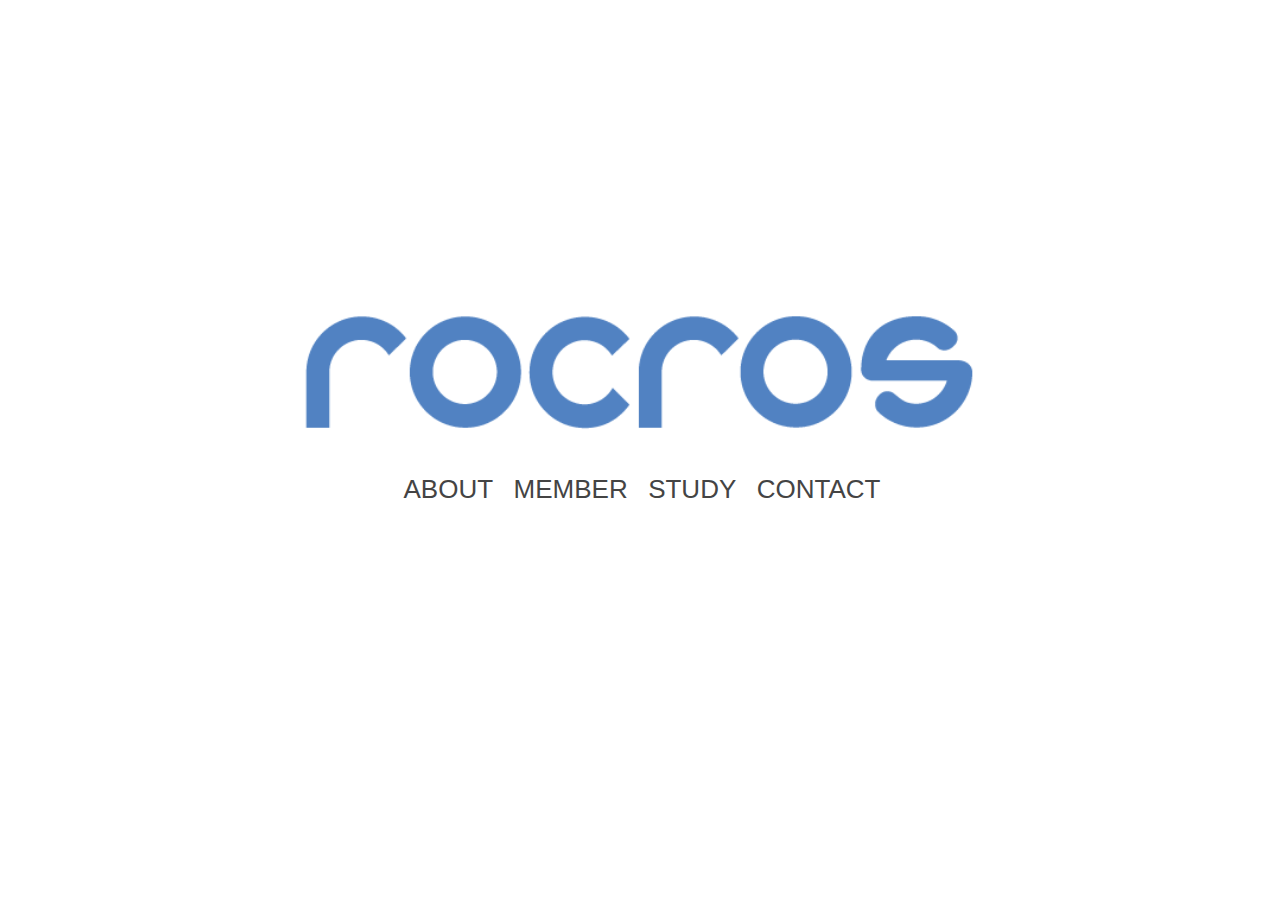
<file: public/index.html>
<!DOCTYPE html>
<html lang="ja">
  <head>
    <meta charset="utf-8">
    <meta name="viewport" content="width=device-width, initial-scale=1.0">
    <title>rocros</title>
    <!-- Bootstrap core CSS -->
    <link href="bootstrap/css/bootstrap.css" rel="stylesheet">
    <!-- styles -->
    <link href="bootstrap/css/main.css" rel="stylesheet">
    <!-- JS -->
    <script src="https://code.jquery.com/jquery-1.10.2.min.js"></script>
    <script src="bootstrap/js/bootstrap.js"></script>
  </head>
  <body>
    <div id="top">
      <div class="container">
        <div class="row">
          <div class="col-lg-8 col-lg-offset-2 centered">
            <h1>
              <img class="resize" src="bootstrap/img/rocroslogo.png" alt="rocros">
            </h1>
            <ul class="centered">
              <li>
                <a href="./about.html">ABOUT</a>
              </li>
              <li>
                <a href="./member.html">MEMBER</a>
              </li>
              <li>
                <a href="./study.html">STUDY</a>
              </li>
              <li>
                <a href="./contact.html">CONTACT</a>
              </li>
            </ul>
          </div>
          <!-- /col-lg-8 -->
        </div>
        <!-- /row -->
      </div>
      <!-- /container -->
    </div>
    <!-- /top -->
  </body>
</html>
</file>
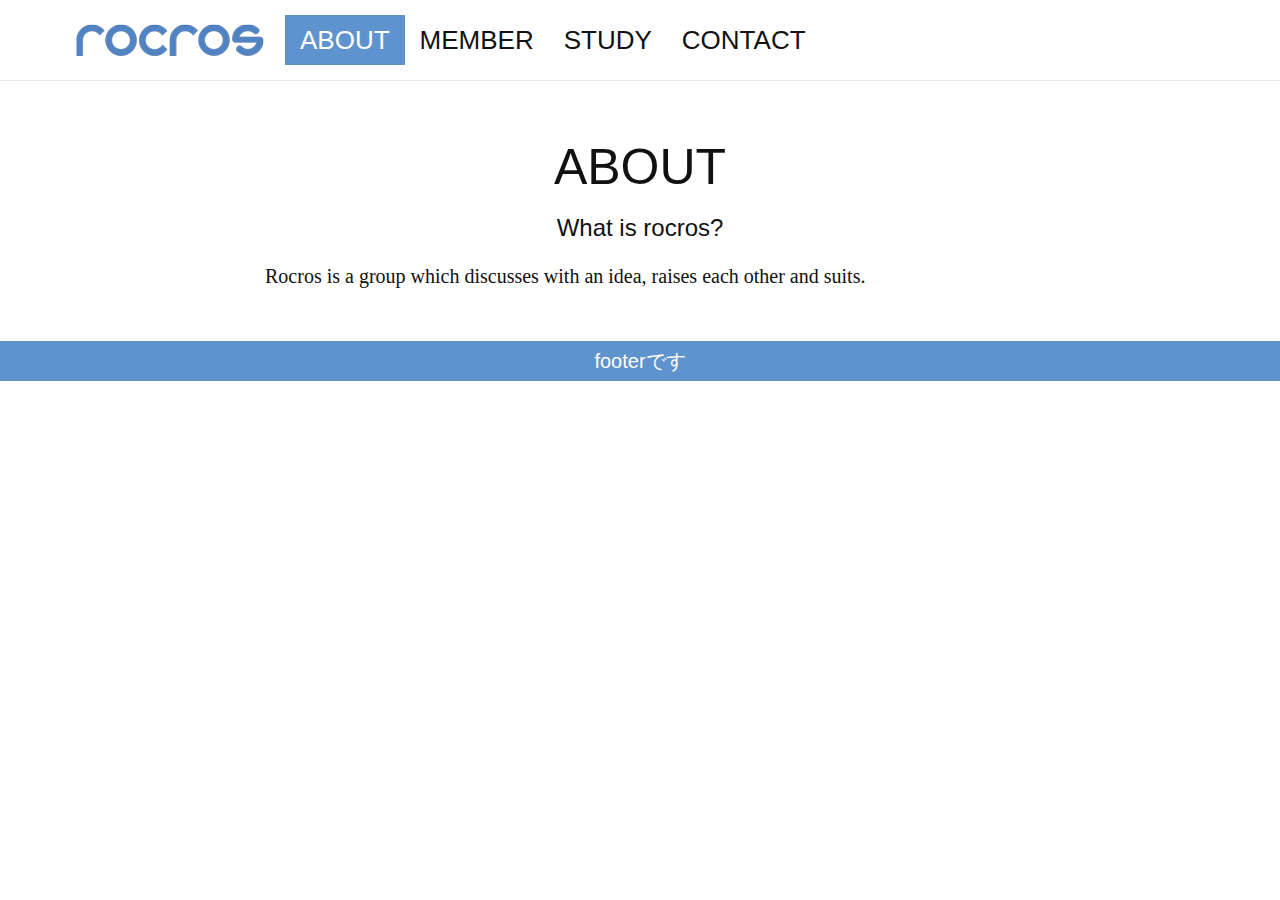
<file: public/about.html>
<!DOCTYPE html>
<html lang="ja">
  <head>
    <meta charset="utf-8">
    <meta name="viewport" content="width=device-width, initial-scale=1.0">
    <title>rocros</title>
    <!-- Bootstrap core CSS -->
    <link href="bootstrap/css/bootstrap.css" rel="stylesheet">
    <!-- styles -->
    <link href="bootstrap/css/main.css" rel="stylesheet">
    <!-- JS -->
    <script src="https://code.jquery.com/jquery-1.10.2.min.js"></script>
    <script src="bootstrap/js/bootstrap.js"></script>
  </head>
  <body>
    <!-- navbar -->
    <div class="navbar navbar-default navbar-fixed-top">
      <div class="container">
        <div class="navbar-header">
          <button type="button" class="navbar-toggle" data-toggle="collapse" data-target=".navbar-collapse">
            <span class="icon-bar"></span>
            <span class="icon-bar"></span>
            <span class="icon-bar"></span>
          </button>
          <a class="navbar-brand" href="./index.html">
            <img src="bootstrap/img/header_logo.png" alt="header_rocros">
          </a>
        </div>
        <div class="navbar-collapse collapse">
          <ul class="nav navbar-nav">
            <li class="active">
              <a href="./about.html">ABOUT</a>
            </li>
            <li>
              <a href="./member.html">MEMBER</a>
            </li>
            <li>
              <a href="./study.html">STUDY</a>
            </li>
            <li>
              <a href="./contact.html">CONTACT</a>
            </li>
          </ul>
        </div>
        <!--/.nav-collapse -->
      </div>
    </div>

    <!-- about -->
    <div id="about">
      <div class="container">
        <div class="row centered">
          <div class="col-sm-8 col-lg-8 col-sm-offset-2 col-lg-offset-2">
            <h2>ABOUT</h2>
            <h3>What is rocros?</h3>
            <p>Rocros is a group which discusses with an idea, raises each other and suits.</p>
          </div>
        </div>
      </div>
    </div>

    <!-- footer -->
    <div id="footer" class="mt">
      <div class="container">
        <div class="row">
          <p>footerです</p>
        </div>
      </div>
    </div>
  </body>
</html>
</file>
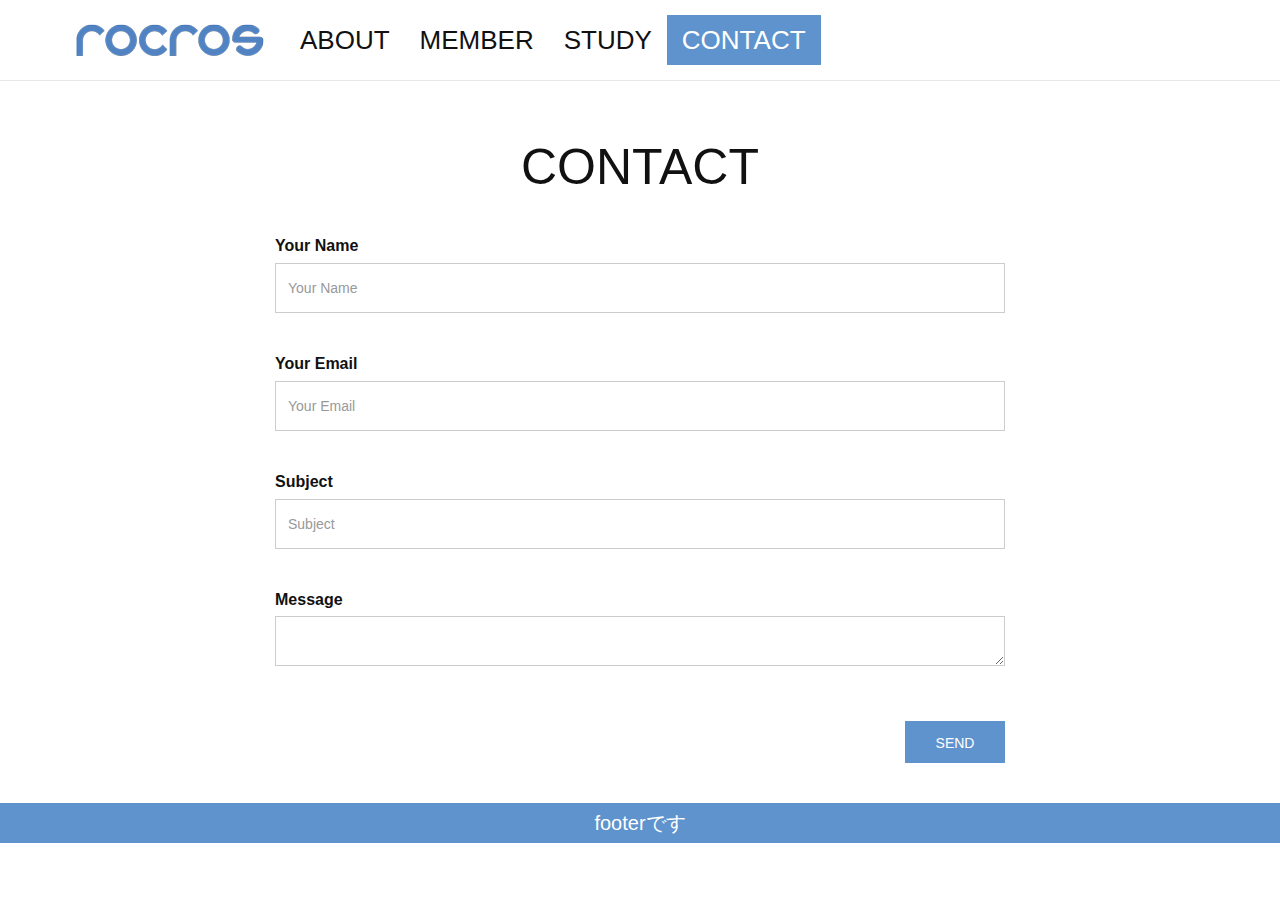
<file: public/contact.html>
<!DOCTYPE html>
<html lang="ja">
  <head>
    <meta charset="utf-8">
    <meta name="viewport" content="width=device-width, initial-scale=1.0">
    <title>rocros</title>
    <!-- Bootstrap core CSS -->
    <link href="bootstrap/css/bootstrap.css" rel="stylesheet">
    <!-- styles -->
    <link href="bootstrap/css/main.css" rel="stylesheet">
    <!-- JS -->
    <script src="https://code.jquery.com/jquery-1.10.2.min.js"></script>
    <script src="bootstrap/js/bootstrap.js"></script>
  </head>
  <body>
    <!-- navbar -->
    <div class="navbar navbar-default navbar-fixed-top">
      <div class="container">
        <div class="navbar-header">
          <button type="button" class="navbar-toggle" data-toggle="collapse" data-target=".navbar-collapse">
            <span class="icon-bar"></span>
            <span class="icon-bar"></span>
            <span class="icon-bar"></span>
          </button>
          <a class="navbar-brand" href="./index.html">
            <img src="bootstrap/img/header_logo.png" alt="header_rocros">
          </a>
        </div>
        <div class="navbar-collapse collapse">
          <ul class="nav navbar-nav">
            <li>
              <a href="./about.html">ABOUT</a>
            </li>
            <li>
              <a href="./member.html">MEMBER</a>
            </li>
            <li>
              <a href="./study.html">STUDY</a>
            </li>
            <li class="active">
              <a href="./contact.html">CONTACT</a>
            </li>
          </ul>
        </div>
        <!--/.nav-collapse -->
      </div>
    </div>
    <!-- contact -->
    <div id="contact">
      <div class="container">
        <div class="row centered">
          <div class="col-sm-8 col-lg-8 col-sm-offset-2 col-lg-offset-2">
            <h2>CONTACT</h2>
            <div id="contact-form" class="mt">
              <form action="" method="post" class="contactForm">
                <div class="form-group mt">
                  <label for="name">Your Name</label>
                  <input type="text" name="name" class="form-control" id="name" placeholder="Your Name"/>
                  <div class="validation"></div>
                </div>
                <div class="form-group mt">
                  <label for="email">Your Email</label>
                  <input type="email" class="form-control" name="email" id="email" placeholder="Your Email"/>
                  <div class="validation"></div>
                </div>
                <div class="form-group mt">
                  <label for="subject">Subject</label>
                  <input type="text" class="form-control" name="subject" id="subject" placeholder="Subject" />
                  <div class="validation"></div>
                </div>
                <div class="form-group mt">
                  <label for="message">Message</label>
                  <textarea class="form-control" name="message" rows="5"></textarea>
                  <div class="validation"></div>
                </div>
                <button type="submit" class="mt button">SEND</button>
              </form>
            </div>
          </div>
        </div>
      </div>
    </div>
    <div id="footer" class="mt">
      <div class="container">
        <div class="row">
          <p>footerです</p>
        </div>
      </div>
    </div>
  </body>
</html>
</file>
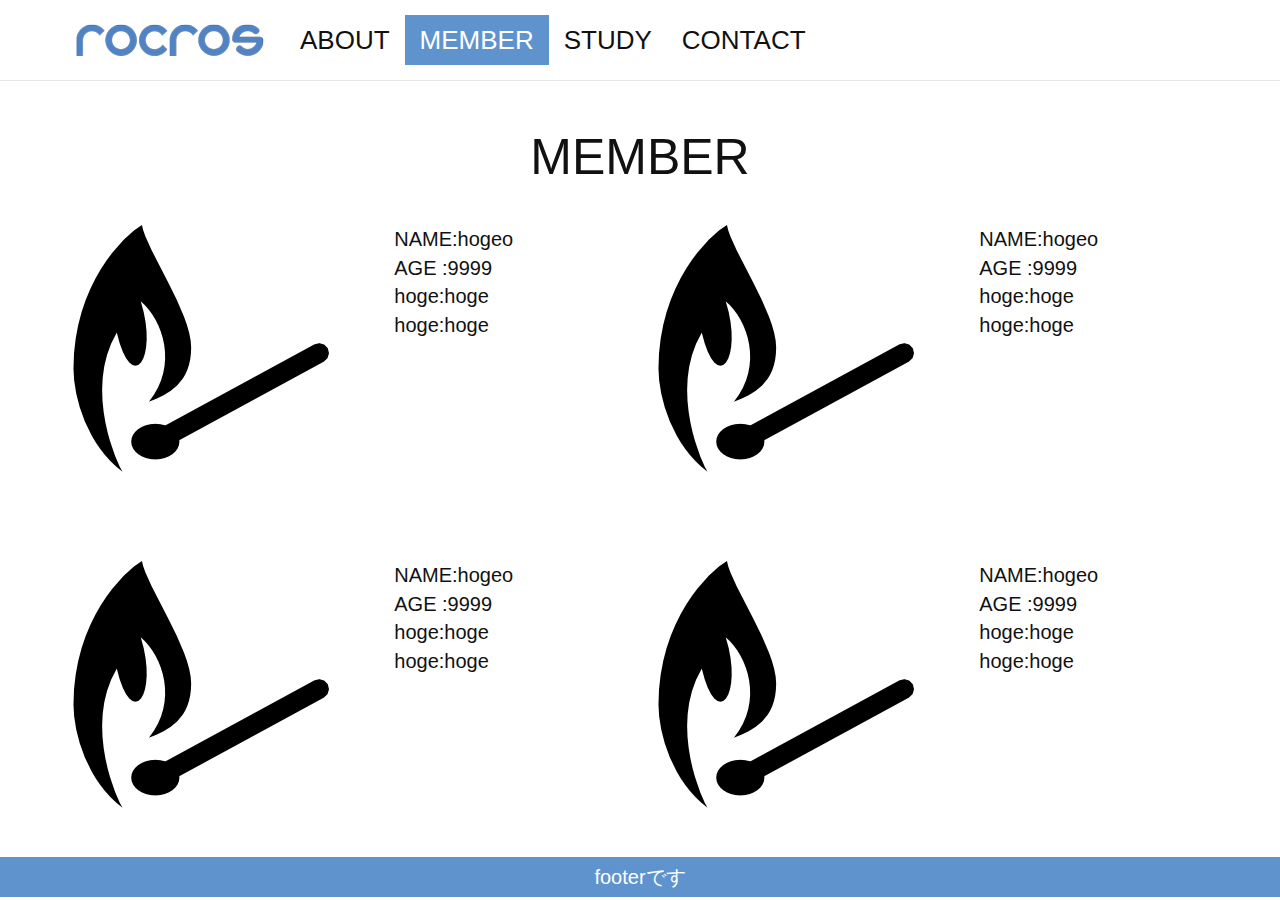
<file: public/member.html>
<!DOCTYPE html>
<html lang="ja">
  <head>
    <meta charset="utf-8">
    <meta name="viewport" content="width=device-width, initial-scale=1.0">
    <title>rocros</title>
    <!-- Bootstrap core CSS -->
    <link href="bootstrap/css/bootstrap.css" rel="stylesheet">
    <!-- styles -->
    <link href="bootstrap/css/main.css" rel="stylesheet">
    <!-- JS -->
    <script src="https://code.jquery.com/jquery-1.10.2.min.js"></script>
    <script src="bootstrap/js/bootstrap.js"></script>
  </head>
  <body>
    <!-- navbar -->
    <div class="navbar navbar-default navbar-fixed-top">
    <div class="container">
    <div class="navbar-header">
    <button type="button" class="navbar-toggle" data-toggle="collapse" data-target=".navbar-collapse">
      <span class="icon-bar"></span>
      <span class="icon-bar"></span>
      <span class="icon-bar"></span>
    </button>
    <a class="navbar-brand" href="./index.html">
      <img src="bootstrap/img/header_logo.png" alt="header_rocros">
    </a>
    </div>
    <div class="navbar-collapse collapse">
    <ul class="nav navbar-nav">
      <li>
        <a href="./about.html">ABOUT</a>
      </li>
      <li class="active">
        <a href="./member.html">MEMBER</a>
      </li>
      <li>
        <a href="./study.html">STUDY</a>
      </li>
      <li>
        <a href="./contact.html">CONTACT</a>
      </li>
    </ul>
    </div>
    <!--/.nav-collapse -->
    </div>
    </div>
    <!-- member -->
    <div id="member">
    <div class="container">
    <div class="row centered mt grid">
    <h2>MEMBER</h2>
    <div class="mt">
    </div>
    <div class="col-lg-3">
    <img src="bootstrap/img/mm.png" alt="">
    </div>
    <div class="col-lg-3">
    <ul>
      <li>NAME:hogeo</li>
      <li>AGE :9999</li>
      <li>hoge:hoge</li>
      <li>hoge:hoge</li>
      <li></li>
    </ul>
    </div>
    <div class="col-lg-3">
    <img src="bootstrap/img/mm.png" alt="">
    </div>
    <div class="col-lg-3">
    <ul>
      <li>NAME:hogeo</li>
      <li>AGE :9999</li>
      <li>hoge:hoge</li>
      <li>hoge:hoge</li>
      <li></li>
    </ul>
    </div>
    </div>
    <div class="row centered mt grid">
    <div class="mt">
    </div>
    <div class="col-lg-3">
    <img src="bootstrap/img/mm.png" alt="">
    </div>
    <div class="col-lg-3">
    <ul>
      <li>NAME:hogeo</li>
      <li>AGE :9999</li>
      <li>hoge:hoge</li>
      <li>hoge:hoge</li>
    </ul>
    </div>
    <div class="col-lg-3">
    <img src="bootstrap/img/mm.png" alt="">
    </div>
    <div class="col-lg-3">
    <ul>
      <li>NAME:hogeo</li>
      <li>AGE :9999</li>
      <li>hoge:hoge</li>
      <li>hoge:hoge</li>
    </ul>
    </div>
    </div>
    </div>
    <div id="footer" class="mt">
    <div class="container">
    <div class="row">
    <p>footerです</p>
    </div>
    </div>
    </div>
  </body>
</html>
</file>
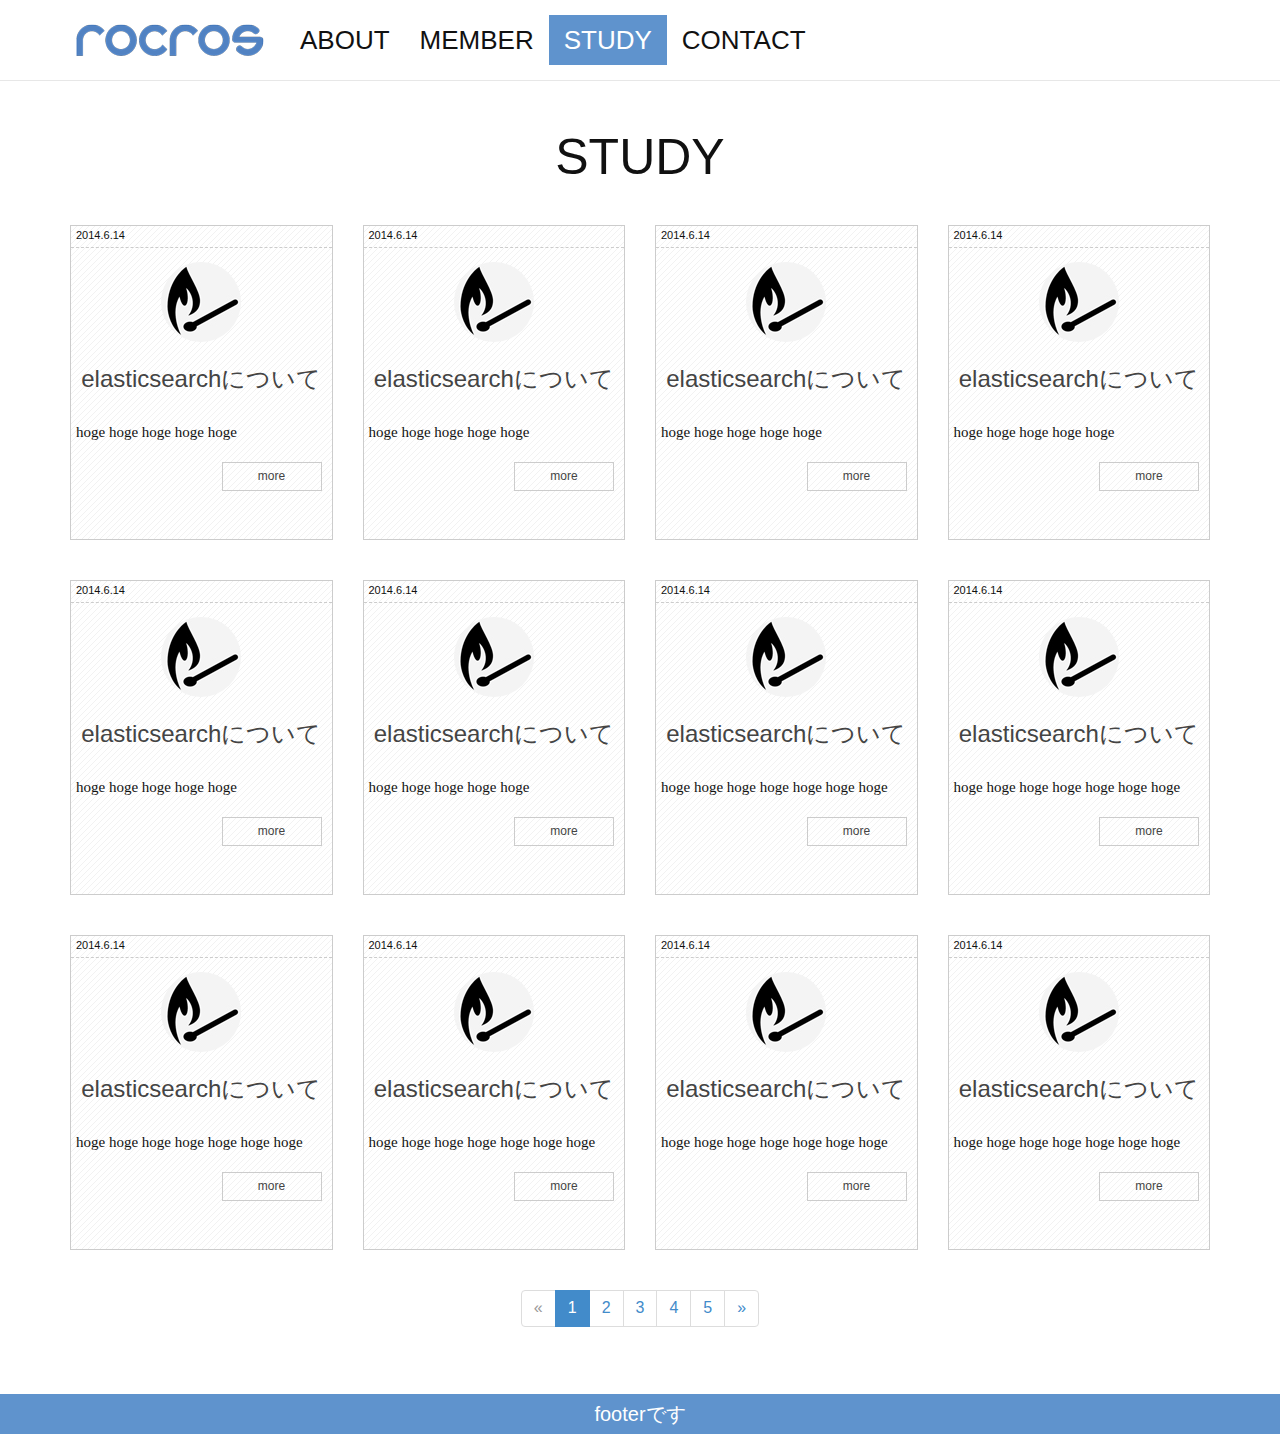
<file: public/study.html>
<!DOCTYPE html>
<html lang="ja">
  <head>
    <meta charset="utf-8">
    <meta name="viewport" content="width=device-width, initial-scale=1.0">
    <title>rocros</title>
    <!-- Bootstrap core CSS -->
    <link href="bootstrap/css/bootstrap.css" rel="stylesheet">
    <!-- styles -->
    <link href="bootstrap/css/main.css" rel="stylesheet">
    <!-- JS -->
    <script src="https://code.jquery.com/jquery-1.10.2.min.js"></script>
    <script src="bootstrap/js/bootstrap.js"></script>
  </head>
  <body>
    <!-- navbar -->
    <div class="navbar navbar-default navbar-fixed-top">
      <div class="container">
        <div class="navbar-header">
          <button type="button" class="navbar-toggle" data-toggle="collapse" data-target=".navbar-collapse">
            <span class="icon-bar"></span>
            <span class="icon-bar"></span>
            <span class="icon-bar"></span>
          </button>
          <a class="navbar-brand" href="./index.html">
            <img src="bootstrap/img/header_logo.png" alt="header_rocros">
          </a>
        </div>
        <div class="navbar-collapse collapse">
          <ul class="nav navbar-nav">
            <li>
              <a href="./about.html">ABOUT</a>
            </li>
            <li>
              <a href="./member.html">MEMBER</a>
            </li>
            <li class="active">
              <a href="./study.html">STUDY</a>
            </li>
            <li>
              <a href="./contact.html">CONTACT</a>
            </li>
          </ul>
        </div>
        <!--/.nav-collapse -->
      </div>
    </div>
    <!-- study -->
    <div id="study">
      <div class="container">
        <div class="row centered mt grid">
          <h2>STUDY</h2>
          <div class="mt"></div>
          <div class="col-sm-3 col-lg-3">
            <div class="article">
              <div class="date">2014.6.14</div>
              <div class="hr"></div>
              <div class="thumbnail">
                <img src="bootstrap/img/mm80_80.jpg" class="img-circle">
              </div>
              <!-- /thumbnail -->
              <h3>
                <a href="./study_1.html">elasticsearchについて</a>
              </h3>
              <p>hoge hoge hoge hoge hoge</p>
              <a href="./study_1.html" class="more">more</a>
            </div>
          </div>
          <div class="col-sm-3 col-lg-3">
            <div class="article">
              <div class="date">2014.6.14</div>
              <div class="hr"></div>
              <div class="thumbnail">
                <img src="bootstrap/img/mm80_80.jpg" class="img-circle">
              </div>
              <!-- /thumbnail -->
              <h3>
                <a href="./study_1.html">elasticsearchについて</a>
              </h3>
              <p>hoge hoge hoge hoge hoge</p>
              <a href="./study_1.html" class="more">more</a>
            </div>
          </div>
          <div class="col-sm-3 col-lg-3">
            <div class="article">
              <div class="date">2014.6.14</div>
              <div class="hr"></div>
              <div class="thumbnail">
                <img src="bootstrap/img/mm80_80.jpg" class="img-circle">
              </div>
              <!-- /thumbnail -->
              <h3>
                <a href="./study_1.html">elasticsearchについて</a>
              </h3>
              <p>hoge hoge hoge hoge hoge</p>
              <a href="./study_1.html" class="more">more</a>
            </div>
          </div>
          <div class="col-sm-3 col-lg-3">
            <div class="article">
              <div class="date">2014.6.14</div>
              <div class="hr"></div>
              <div class="thumbnail">
                <img src="bootstrap/img/mm80_80.jpg" class="img-circle">
              </div>
              <!-- /thumbnail -->
              <h3>
                <a href="./study_1.html">elasticsearchについて</a>
              </h3>
              <p>hoge hoge hoge hoge hoge</p>
              <a href="./study_1.html" class="more">more</a>
            </div>
          </div>
        </div>
        <div class="row centered mt grid">
          <div class="col-sm-3 col-lg-3">
            <div class="article">
              <div class="date">2014.6.14</div>
              <div class="hr"></div>
              <div class="thumbnail">
                <img src="bootstrap/img/mm80_80.jpg" class="img-circle">
              </div>
              <!-- /thumbnail -->
              <h3>
                <a href="./study_1.html">elasticsearchについて</a>
              </h3>
              <p>hoge hoge hoge hoge hoge</p>
              <a href="./study_1.html" class="more">more</a>
            </div>
          </div>
          <div class="col-sm-3 col-lg-3">
            <div class="article">
              <div class="date">2014.6.14</div>
              <div class="hr"></div>
              <div class="thumbnail">
                <img src="bootstrap/img/mm80_80.jpg" class="img-circle">
              </div>
              <!-- /thumbnail -->
              <h3>
                <a href="./study_1.html">elasticsearchについて</a>
              </h3>
              <p>hoge hoge hoge hoge hoge</p>
              <a href="./study_1.html" class="more">more</a>
            </div>
          </div>
          <div class="col-sm-3 col-lg-3">
            <div class="article">
              <div class="date">2014.6.14</div>
              <div class="hr"></div>
              <div class="thumbnail">
                <img src="bootstrap/img/mm80_80.jpg" class="img-circle">
              </div>
              <!-- /thumbnail -->
              <h3>
                <a href="./study_1.html">elasticsearchについて</a>
              </h3>
              <p>hoge hoge hoge hoge hoge hoge hoge</p>
              <a href="./study_1.html" class="more">more</a>
            </div>
          </div>
          <div class="col-sm-3 col-lg-3">
            <div class="article">
              <div class="date">2014.6.14</div>
              <div class="hr"></div>
              <div class="thumbnail">
                <img src="bootstrap/img/mm80_80.jpg" class="img-circle">
              </div>
              <!-- /thumbnail -->
              <h3>
                <a href="./study_1.html">elasticsearchについて</a>
              </h3>
              <p>hoge hoge hoge hoge hoge hoge hoge</p>
              <a href="./study_1.html" class="more">more</a>
            </div>
          </div>
        </div>
        <div class="row centered mt grid">
          <div class="col-sm-3 col-lg-3">
            <div class="article">
              <div class="date">2014.6.14</div>
              <div class="hr"></div>
              <div class="thumbnail">
                <img src="bootstrap/img/mm80_80.jpg" class="img-circle">
              </div>
              <!-- /thumbnail -->
              <h3>
                <a href="./study_1.html">elasticsearchについて</a>
              </h3>
              <p>hoge hoge hoge hoge hoge hoge hoge</p>
              <a href="./study_1.html" class="more">more</a>
            </div>
          </div>
          <div class="col-sm-3 col-lg-3">
            <div class="article">
              <div class="date">2014.6.14</div>
              <div class="hr"></div>
              <div class="thumbnail">
                <img src="bootstrap/img/mm80_80.jpg" class="img-circle">
              </div>
              <!-- /thumbnail -->
              <h3>
                <a href="./study_1.html">elasticsearchについて</a>
              </h3>
              <p>hoge hoge hoge hoge hoge hoge hoge</p>
              <a href="./study_1.html" class="more">more</a>
            </div>
          </div>
          <div class="col-sm-3 col-lg-3">
            <div class="article">
              <div class="date">2014.6.14</div>
              <div class="hr"></div>
              <div class="thumbnail">
                <img src="bootstrap/img/mm80_80.jpg" class="img-circle">
              </div>
              <!-- /thumbnail -->
              <h3>
                <a href="./study_1.html">elasticsearchについて</a>
              </h3>
              <p>hoge hoge hoge hoge hoge hoge hoge</p>
              <a href="./study_1.html" class="more">more</a>
            </div>
          </div>
          <div class="col-sm-3 col-lg-3">
            <div class="article">
              <div class="date">2014.6.14</div>
              <div class="hr"></div>
              <div class="thumbnail">
                <img src="bootstrap/img/mm80_80.jpg" class="img-circle">
              </div>
              <!-- /thumbnail -->
              <h3>
                <a href="./study_1.html">elasticsearchについて</a>
              </h3>
              <p>hoge hoge hoge hoge hoge hoge hoge</p>
              <a href="./study_1.html" class="more">more</a>
            </div>
          </div>
        </div>
      </div>
    </div>
    <div class="text-center">
      <ul class="pagination">
        <li class="disabled">
          <a href="#">&laquo;</a>
        </li>
        <li class="active">
          <a href="#">1 
            <span class="sr-only">(current)</span>
          </a>
        </li>
        <li>
          <a href="#">2</a>
        </li>
        <li>
          <a href="#">3</a>
        </li>
        <li>
          <a href="#">4</a>
        </li>
        <li>
          <a href="#">5</a>
        </li>
        <li>
          <a href="#">&raquo;</a>
        </li>
      </ul>
    </div>
    <div id="footer" class="mt">
      <div class="container">
        <div class="row">
          <p>footerです</p>
        </div>
      </div>
    </div>
  </body>
</html>
</file>
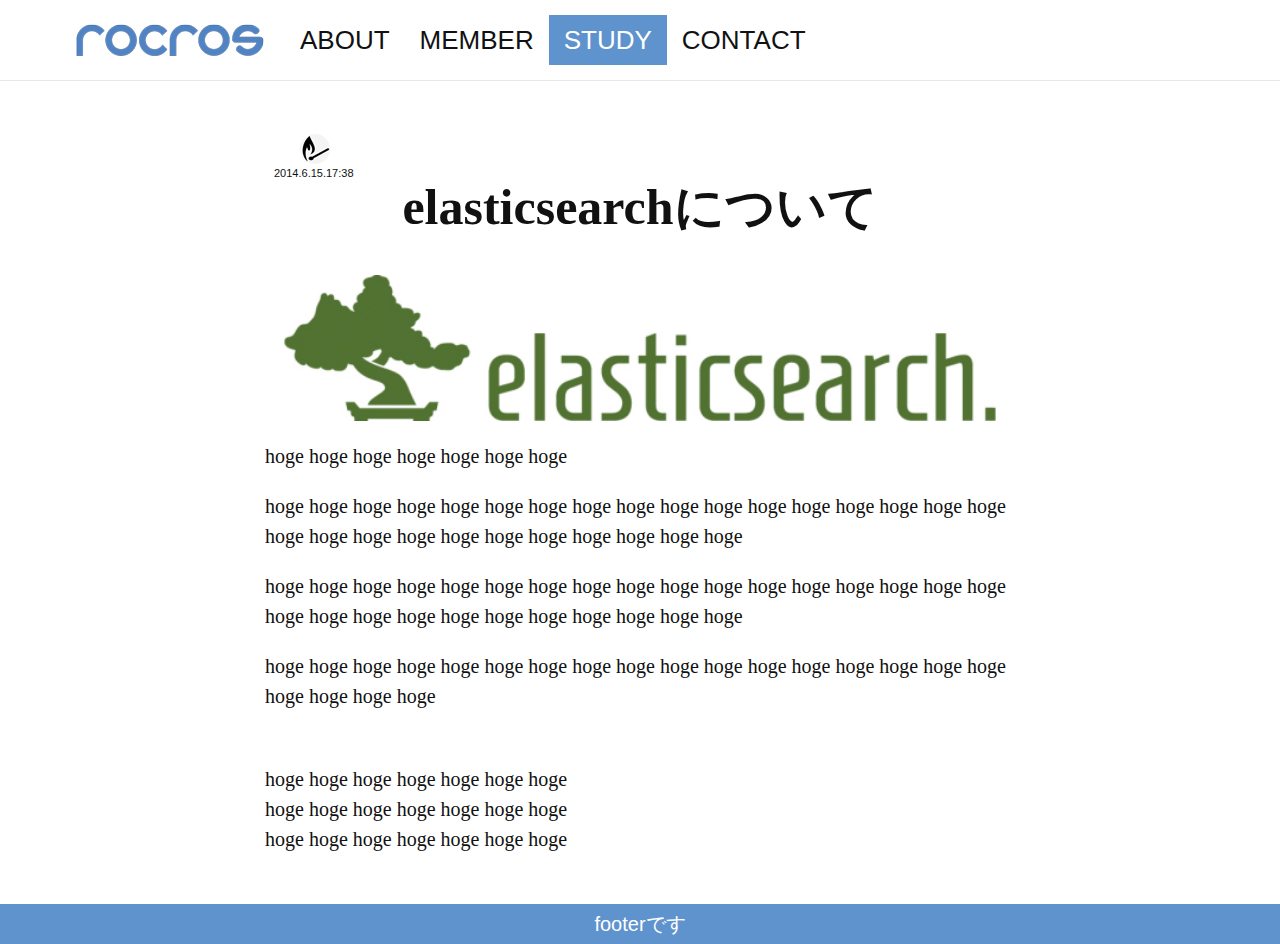
<file: public/study_1.html>
<!DOCTYPE html>
<html lang="ja">
  <head>
    <meta charset="utf-8">
    <meta name="viewport" content="width=device-width, initial-scale=1.0">
    <title>rocros</title>
    <!-- Bootstrap core CSS -->
    <link href="bootstrap/css/bootstrap.css" rel="stylesheet">
    <!-- styles -->
    <link href="bootstrap/css/main.css" rel="stylesheet">
    <!-- JS -->
    <script src="https://code.jquery.com/jquery-1.10.2.min.js"></script>
    <script src="bootstrap/js/bootstrap.js"></script>
  </head>
  <body>
    <!-- navbar -->
    <div class="navbar navbar-default navbar-fixed-top">
      <div class="container">
        <div class="navbar-header">
          <button type="button" class="navbar-toggle" data-toggle="collapse" data-target=".navbar-collapse">
            <span class="icon-bar"></span>
            <span class="icon-bar"></span>
            <span class="icon-bar"></span>
          </button>
          <a class="navbar-brand" href="./index.html">
            <img src="bootstrap/img/header_logo.png" alt="header_rocros">
          </a>
        </div>
        <div class="navbar-collapse collapse">
          <ul class="nav navbar-nav">
            <li>
              <a href="./about.html">ABOUT</a>
            </li>
            <li>
              <a href="./member.html">MEMBER</a>
            </li>
            <li class="active">
              <a href="./study.html">STUDY</a>
            </li>
            <li>
              <a href="./contact.html">CONTACT</a>
            </li>
          </ul>
        </div>
        <!--/.nav-collapse -->
      </div>
    </div>
    <!-- study detail -->
    <div id="study_detail">
      <div class="container">
        <div class="row centered grid">
          <div class="col-sm-8 col-lg-8 col-sm-offset-2 col-lg-offset-2">
            <div class="author">
              <div class="thumbnail">
                <img src="bootstrap/img/mm30_30.jpg" class="img-circle">
                <div class="date">2014.6.15.17:38</div>
              </div>
              <!-- /thumbnail -->
            </div>
            <h2>elasticsearchについて</h2>
            <div class="mt"></div>
            <img class="resize" src="bootstrap/img/study_1_1.jpg">
            <p>hoge hoge hoge hoge hoge hoge hoge </p>
            <p>hoge hoge hoge hoge hoge hoge hoge hoge hoge hoge hoge hoge hoge hoge hoge hoge hoge hoge hoge hoge hoge hoge hoge hoge hoge hoge hoge hoge </p>
            <p>hoge hoge hoge hoge hoge hoge hoge hoge hoge hoge hoge hoge hoge hoge hoge hoge hoge hoge hoge hoge hoge hoge hoge hoge hoge hoge hoge hoge </p>
            <p>hoge hoge hoge hoge hoge hoge hoge hoge hoge hoge hoge hoge hoge hoge hoge hoge hoge hoge hoge hoge hoge </p>　　　　　　　　　
            <p>hoge hoge hoge hoge hoge hoge hoge 
              </br>hoge hoge hoge hoge hoge hoge hoge 
              </br>hoge hoge hoge hoge hoge hoge hoge 
              </br>
            </p>
          </div>
        </div>
      </div>
    </div>
    <div id="footer" class="mt">
      <div class="container">
        <div class="row">
          <p>footerです</p>
        </div>
      </div>
    </div>
  </body>
</html>
</file>
<file: public/bootstrap/css/main.css>
body {
  background-color: #ffffff;
    font-family: "Arial";
    font-size: 16px;
    color: #111;
    margin-top: 70px;
}

h2 {
	font-size: 50px;
}

li {
    list-style: none;
    color: #111;
}

.centered {
    text-align: center;
}

.mt {
	margin-top: 40px;
}

.hr {
	border: 0;
  	border-top: 1px solid #cccccc;
  	border-top-style: dashed;
	margin-top:3px;
}

.thumbnail {
    margin-top: 10px;
	border:0px;
	text-align:center;
  　 -webkit-box-shadow: 0px;
    -moz-box-shadow: 0px;
         box-shadow: 0px;
    background: none;    
}

.date {
    text-align: left;
    font-size:11px;
    margin-top: 2px;
    margin-left: 5px;
}

.resize {
    width: 95%;
}

p {
    text-align: left;
    line-height: 30px;
	font-size: 20px;
	font-family:'Hiragino Mincho ProN', serif;
	margin-top: 20px;
}


/* Links */
a {
    color: #444444;
    text-decoration: none;
    outline: none;
}

a:hover,
a:focus {
    color: #5f93cd;
    text-decoration: none;
    outline: 0;
}

.navbar {
	font-weight: 300;
	font-size: 26px;
	padding-top: 15px;
	padding-bottom: 15px;
	background-color: #ffffff;
}

.navbar-default .navbar-nav  li  a {
	color: #111;
}

.navbar-default .navbar-nav  li  a:hover{
	color: #5f93cd;
}

.navbar-default .navbar-nav  .active  a, .navbar-default .navbar-nav  .active  a:hover, .navbar-default .navbar-nav  .active  a:focus {
	background-color: #5f93cd;
	color: #ffffff;
}

.navbar-brand {
	padding-top: 0px;
	padding-bottom: 0px;
}

/* top */
#top {
	width: 100%;
	position:absolute;
    top: 50%;
    margin-top: -187px;

}

#top ul {
    position: relative;
	left: -10px;
}

@media screen and (min-width: 600px) {
  #top ul li {
	display:inline; 
    padding-right:1em;
  }
}

#top ul li a {
	font-size: 26px;
}


/* about */
#about {
	padding-top: 50px;
	margin-bottom: 20px;
}

/* member */
#member ul {
    display: table;
    padding: 0;
    margin: 0 auto;
    position: relative;
    left:-40px;
    margin-bottom: 10px;
}

#member ul li {
	display: table;
    font-size: 20px;	
}

/* study */
#study {
	margin-bottom: 20px;
}

#study .article {
    height: 315px;
	border: 1px solid #cccccc;
	background-image: url('../img/sep-half.png');
}

#study p {
	font-size: 15px;
	padding: 5px;
}

#study a.more {
    font-size: 12px;
    display:block;
    width:100px;
    padding-top:5px;
    padding-bottom:5px;
    text-align:center;
    border: 1px solid #cccccc;
    float: right;
    margin-right: 10px;
    margin-bottom: 10px;
}

#study a.more:hover{
    background-color: #5f93cd;
	color: #ffffff;
}

/* study_detail */

#study_detail {
	padding-top: 50px;
	margin-bottom: 20px;
}

#study_detail .author {
    display:block;
    width: 100px;
    height: 30px;
	
}

#study_detail h2 {
	font-family:'Hiragino Kaku Gothic ProN';
	font-weight: bold;
}

/* contact */
#contact {
	padding-top: 50px;
	margin-bottom: 20px;
}

#contact #contact-form {
	width: 100%;
	text-align: left;
	vertical-align: middle;
	padding:0 10px;
}

#contact .form-control {
     height: 50px;
     border-radius:0;
     -webkit-box-shadow: none;
     box-shadow: none;
}

#contact .button {
    display:block;
	width:100px;
	height:42px;
	color:#fff;
	line-height:40px;
	text-align:center;
	background-color:#5f93cd;
	border:1px solid #5f93cd;
	float: right;
	font-size: 14px;
}

/* Footer */
#footer {
	background-color: #5f93cd;
}

#footer p {
	color: white;
	text-align: center;
	margin:0;
	font-family: "Arial";
    padding: 5px;
}
</file>
